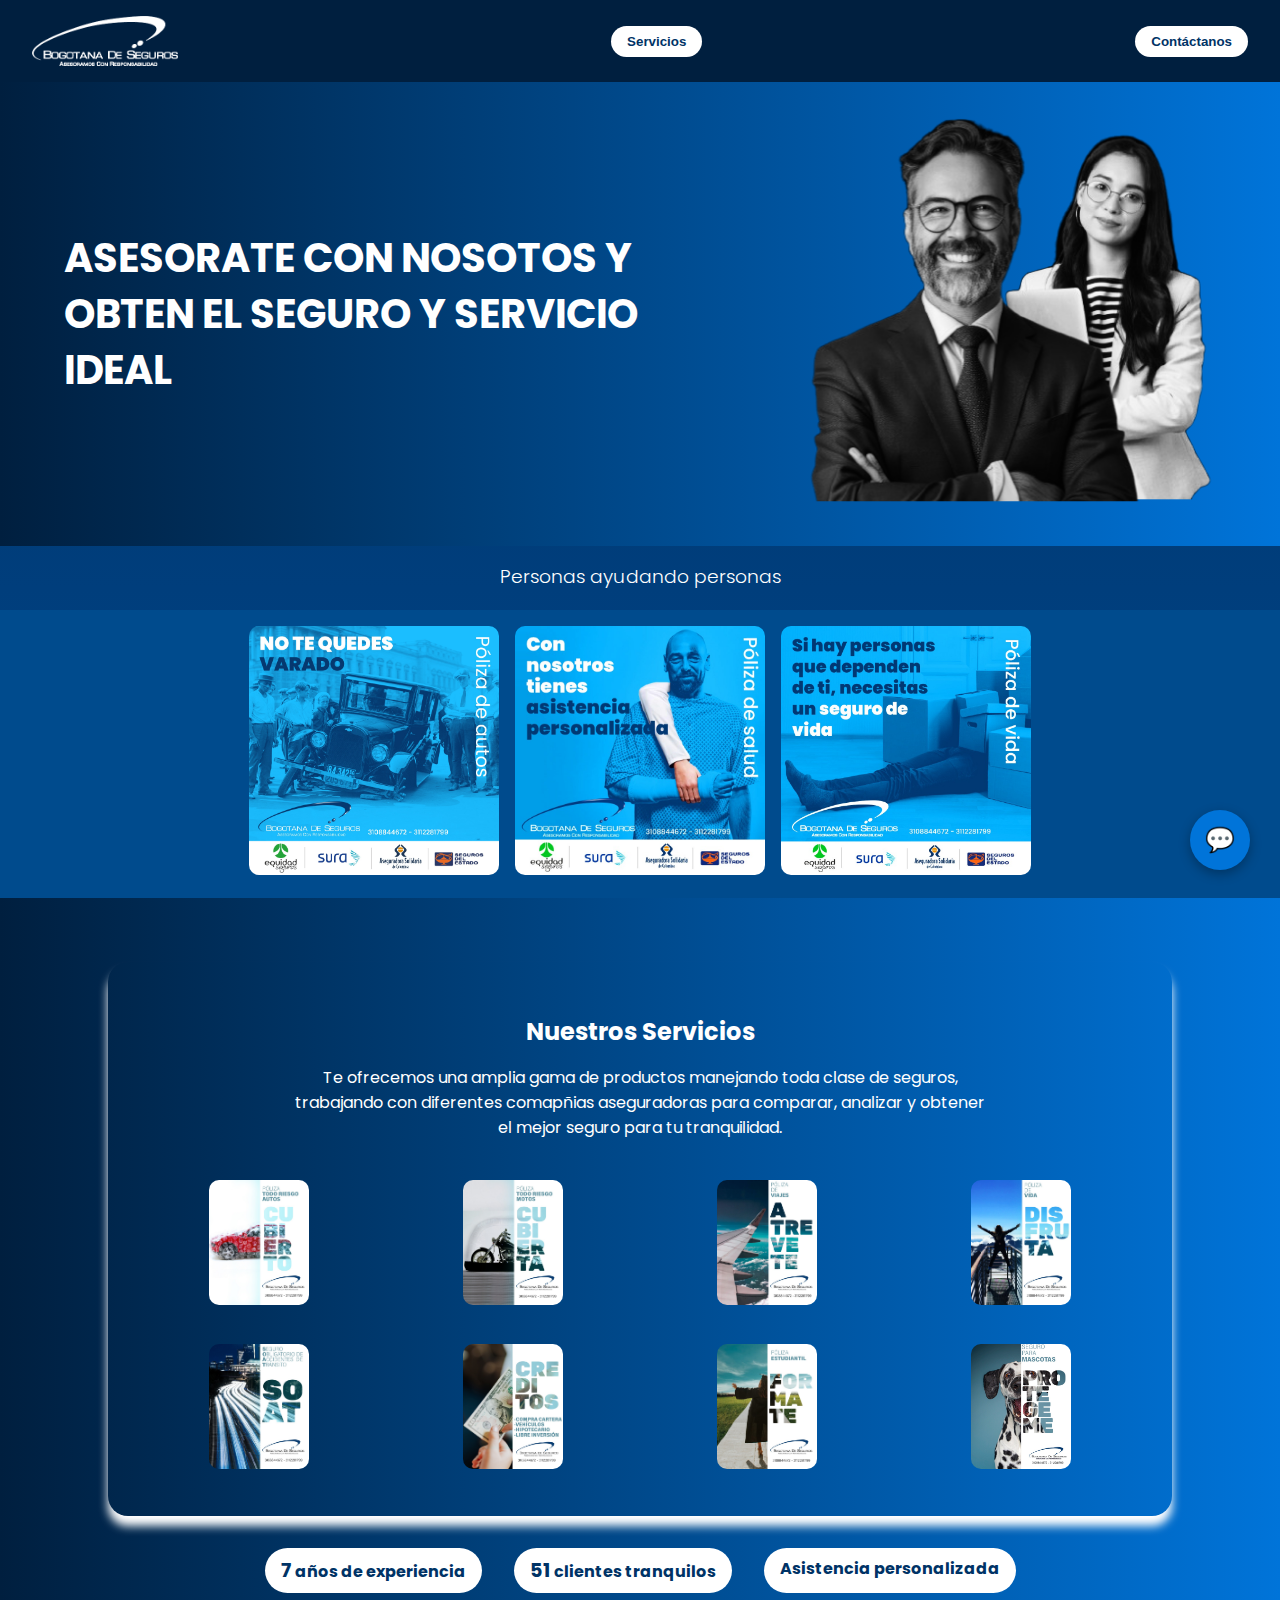
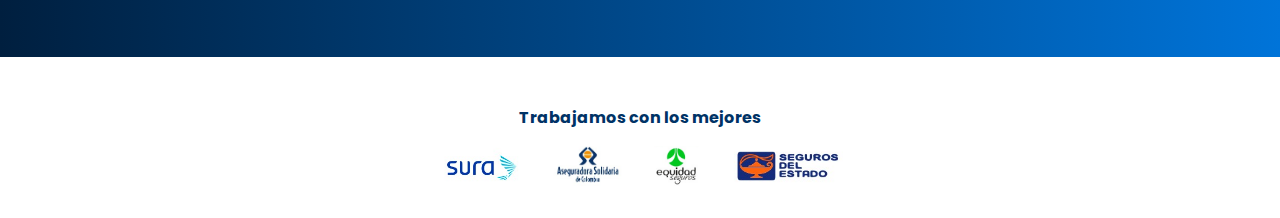
<file: ProyectoTecnologia/index.html>
<!DOCTYPE html>
<html lang="es">
<head>
  <meta charset="UTF-8">
  <title>Home</title>
  <link href="https://fonts.googleapis.com/css2?family=Poppins:wght@400;600&display=swap" rel="stylesheet">
  <link rel="stylesheet" href="stylesheet.css">
  <style>
    html {
      scroll-behavior: smooth;
    }

    .boton1, .boton2 {
      background-color: white;
      color: #003366;
      border: none;
      padding: 0.5rem 1rem;
      border-radius: 20px;
      cursor: pointer;
      font-weight: bold;
      text-decoration: none;
      display: inline-block;
      transition: transform 0.2s ease, background-color 0.2s ease;
    }

    .boton1:hover, .boton2:hover {
      background-color: #008ecc;
      transform: scale(1.05);
    }

    .contador {
      font-size: 1.2rem;
      color: #003366;
      font-weight: bold;
    }
  </style>
</head>
<body>

    <div class="box1">
        <img src="Imagenes/logo blanco bogotana png.png" alt="Logo">
        <div class="menu">
            <button class="boton" onclick="toggleServicios()">Servicios</button>
            <div class="submenu" id="submenuServicios">
                <a href="#autos"> Seguro de Autos</a>
                <a href="#vida"> Seguro de Vida</a>
                <a href="#hogar"> Seguro de Hogar</a>
                <a href="#viajes"> Seguro de Viajes</a>
            </div>
        </div>
        <button class="boton">Contáctanos</button>
    </div>

  <div class="box2">
    <h1>ASESORATE CON NOSOTOS Y OBTEN EL SEGURO Y SERVICIO IDEAL</h1>
    <div class="personas-box">
      <img src="Imagenes/man-with-glasses-beard-wearing-glasses-removebg-preview-Photoroom.png" alt="img1">
    </div>
  </div>

  <h3>Personas ayudando personas</h3>

  <div class="box3">
    <div class="imagenes-grid1">
      <a href="#"><img src="Imagenes/img1.jpg" alt="Imagen 1"></a>
      <a href="#"><img src="Imagenes/img2.jpg" alt="Imagen 2"></a>
      <a href="#"><img src="Imagenes/img3.jpg" alt="Imagen 3"></a>
    </div>
  </div>

  <div class="box4">
    <div class="box4_4">
      <h2 id="servicios">Nuestros Servicios</h2>
      <p>Te ofrecemos una amplia gama de productos manejando toda clase de seguros, trabajando con diferentes comapñias aseguradoras para comparar, analizar y obtener el mejor seguro para tu tranquilidad.</p>
      <div class="imagenes-grid2">
        <a href="seguroespec.html"><img src="Imagenes/1.jpg" alt="Imagen 1"></a>
        <a href="seguroespec.html"><img src="Imagenes/2.jpg" alt="Imagen 2"></a>
        <a href="seguroespec.html"><img src="Imagenes/3.jpg" alt="Imagen 3"></a>
        <a href="seguroespec.html"><img src="Imagenes/4.jpg" alt="Imagen 4"></a>
        <a href="seguroespec.html"><img src="Imagenes/5.jpg" alt="Imagen 5"></a>
        <a href="seguroespec.html"><img src="Imagenes/6.jpg" alt="Imagen 6"></a>
        <a href="seguroespec.html"><img src="Imagenes/7.jpg" alt="Imagen 7"></a>
        <a href="seguroespec.html"><img src="Imagenes/8.jpg" alt="Imagen 8"></a>
      </div>
    </div>

    <ul>
        <li><span id="contadorAnios" class="contador">0</span> años de experiencia</li>
        <li><span id="contadorClientes" class="contador">0</span> clientes tranquilos</li>
        <li>Asistencia personalizada</li>
      </ul>
  </div>

  <footer>
    <p>Trabajamos con los mejores</p>
    <div class="box6">
      <img src="Imagenes/sura.png" alt="Sura">
      <img src="Imagenes/aseguradora-solidaria.png" alt="Aseguradora Solidaria">
      <img src="Imagenes/equidad.png" alt="Equidad">
      <img src="Imagenes/seguros-estado.png" alt="Seguros del estado">
    </div>
  </footer>

  <script>
 const contadorClientes = document.getElementById("contadorClientes");
let numeroClientes = 0;
const totalClientes = 300;
const velocidadClientes = 15;

const animarClientes = setInterval(() => {
  if (numeroClientes < totalClientes) {
    numeroClientes++;
    contadorClientes.textContent = numeroClientes;
  } else {
    clearInterval(animarClientes);
  }
}, velocidadClientes);

// Contador animado de años de experiencia
const contadorAnios = document.getElementById("contadorAnios");
let numeroAnios = 0;
const totalAnios = 25;
const velocidadAnios = 100;

const animarAnios = setInterval(() => {
  if (numeroAnios < totalAnios) {
    numeroAnios++;
    contadorAnios.textContent = numeroAnios;
  } else {
    clearInterval(animarAnios);
  }
}, velocidadAnios);
  </script>

<button id="botonAyuda" class="boton-flotante" title="¿Necesitas ayuda?">💬</button>
<script>
    document.getElementById("botonAyuda").addEventListener("click", function() {
        alert("Hola 👋 ¿En qué podemos ayudarte?");
    });
    </script>
    
    <script>
        function toggleServicios() {
            const menu = document.getElementById('submenuServicios');
            menu.style.display = menu.style.display === 'block' ? 'none' : 'block';
        }
    
        // Cerrar si se hace clic fuera
        window.addEventListener('click', function(e) {
            const submenu = document.getElementById('submenuServicios');
            const button = document.querySelector('.menu button');
            if (!submenu.contains(e.target) && !button.contains(e.target)) {
                submenu.style.display = 'none';
            }
        });
    </script>
</body>
</html>
</file>
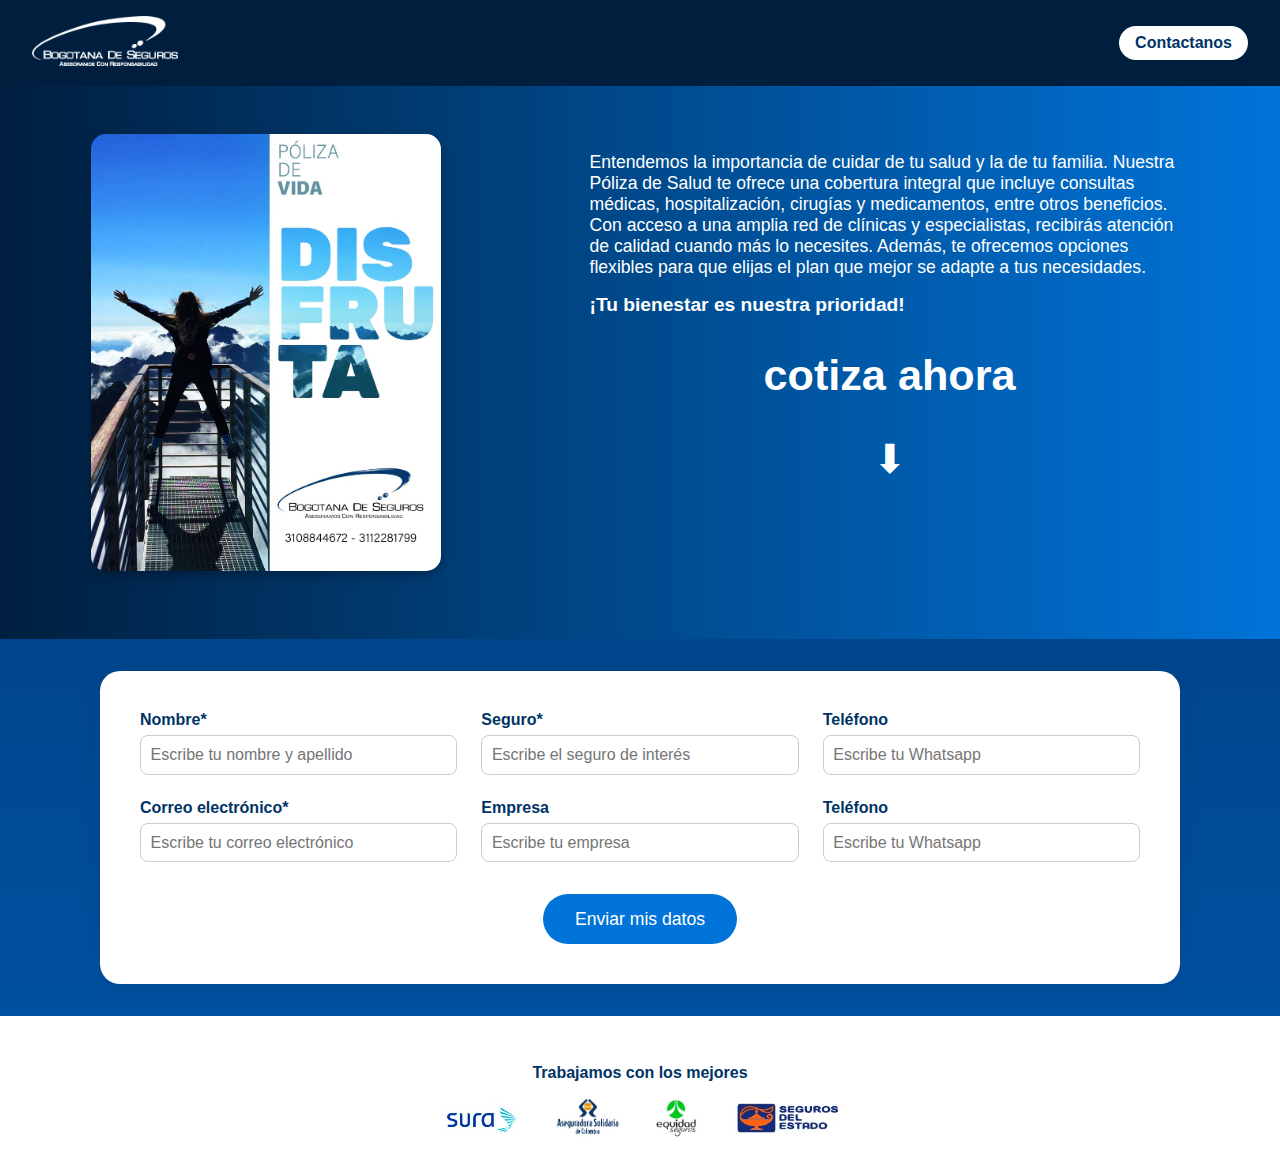
<file: ProyectoTecnologia/seguroespec.html>
<!DOCTYPE html>
<html lang="es">
<head>
    <meta charset="UTF-8">
    <title>Seguros</title>

    <link rel="stylesheet" href="seguros.css">
</head>
<body>
    <div class="box1">
        <a href="index.html"><img src="Imagenes/logo blanco bogotana png.png" alt="Logo"></a>
        <a href="#" class="boton">Contactanos</a>
    </div>

    <div class="box2">
        <div class="box2-left">
            <img src="Imagenes/4.jpg" alt="Póliza de vida">
        </div>
        <div class="box2-right">
            <p>Entendemos la importancia de cuidar de tu salud y la de tu familia. Nuestra Póliza de Salud te ofrece una cobertura integral que incluye consultas médicas, hospitalización, cirugías y medicamentos, entre otros beneficios. Con acceso a una amplia red de clínicas y especialistas, recibirás atención de calidad cuando más lo necesites. Además, te ofrecemos opciones flexibles para que elijas el plan que mejor se adapte a tus necesidades.</p>
            <strong>¡Tu bienestar es nuestra prioridad!</strong>
                <div class="cotiza">
                    <h2>cotiza ahora</h2>
                </div>
            <div class="flecha">⬇</div>
        </div>
    </div>
    
    <div class="formulario-box">
        <form>
            <div class="form-grid">
                <div class="input-group">
                    <label>Nombre*</label>
                    <input type="text" placeholder="Escribe tu nombre y apellido">
                </div>
                <div class="input-group">
                    <label>Seguro*</label>
                    <input type="text" placeholder="Escribe el seguro de interés">
                </div>
                <div class="input-group">
                    <label>Teléfono</label>
                    <input type="text" placeholder="Escribe tu Whatsapp">
                </div>
                <div class="input-group">
                    <label>Correo electrónico*</label>
                    <input type="email" placeholder="Escribe tu correo electrónico">
                </div>
                <div class="input-group">
                    <label>Empresa</label>
                    <input type="text" placeholder="Escribe tu empresa">
                </div>
                <div class="input-group">
                    <label>Teléfono</label>
                    <input type="text" placeholder="Escribe tu Whatsapp">
                </div>
            </div>
            <button class="boton-enviar" type="submit">Enviar mis datos</button>
        </form>
    </div>


</body>

<footer>
    <p>Trabajamos con los mejores</p>
    <div class="box6">
    <img src="Imagenes/sura.png" alt="Sura">
    <img src="Imagenes/aseguradora-solidaria.png" alt="Aseguradora Solidaria">
    <img src="Imagenes/equidad.png" alt="Equidad">
    <img src="Imagenes/seguros-estado.png" alt="Seguros del estado">
    </div>
</footer>
</html>
</file>
<file: ProyectoTecnologia/stylesheet.css>
html,body {
    margin: 0;
    font-family: 'Poppins', sans-serif;
    background: linear-gradient(to bottom, #003366, #0055aa);
    color: white;
    overflow-x: hidden;
    width: 100%;
}

.boton1 {
    background-color: white;
    color: #003366;
    border: none;
    padding: 0.5rem 1rem;
    border-radius: 20px;
    cursor: pointer;
    font-weight: bold;
    text-decoration: none;
    display: inline-block;
}

.boton2 {
    background-color: white;
    color: #003366;
    border: none;
    padding: 0.5rem 1rem;
    border-radius: 20px;
    cursor: pointer;
    font-weight: bold;
    text-decoration: none;
    display: inline-block;
}

.box1 {
    display: flex;
    justify-content: space-between;
    align-items: center;
    padding: 1rem 2rem;
    background-color: #001f3f;
}

.box1 button {
    background-color: white;
    color: #003366;
    border: none;
    padding: 0.5rem 1rem;
    border-radius: 20px;
    cursor: pointer;
    font-weight: bold;
}

.box1 button:hover {
    background-color: #008ecc;
}

.box1 img {
    height: 50px;
}

.box2 {
    display: flex;
    justify-content: center;
    align-items: center;
    padding: 2rem 4rem;
    background: linear-gradient(to right, #001f3f, #0074D9);

}

.box2 h1 {
    width: 100%;
    max-width: 600px; 
    font-size: 2.5rem;
    line-height: 1.4;
    color: white;
    word-wrap: break-word;
    white-space: normal;
}

.personas-box {
    display: flex;
    justify-content: center;
    align-items: flex-end;
    gap: 2rem;
    width: 50%;
}

.personas-box img {
    max-height: 400px;
    height: auto;
    width: auto;
    object-fit: contain;
    transition: transform 0.3s ease;
}

.personas-box img:hover {
    transform: scale(1.05);
}



h3 {
    text-align: center;
    margin-top: 1rem;
    font-weight: 300;
}

#personas{
    display: flex;
    justify-content: flex-end;
}

.box3 {
    display: flex;
    justify-content: center;
    flex-wrap: wrap; 
    gap: 1rem;
    padding: 1rem 6rem;
    background-color: #004b8d;
}

.box3 img {
    flex: 1 1 300px; 
    width: 30%;
    border-radius: 10px;
}

.imagenes-grid1 {
    display: flex;
    justify-content: center;
    align-items: center;
    gap: 1rem; 
}

.imagenes-grid1 img {
    width: 250px; /* o el tamaño fijo que desees */
    height: auto;
    flex-shrink: 0; /* evita que se achiquen */
    border-radius: 10px;
    transition: transform 0.3s ease;
    transition: transform 0.3s ease;
}

.imagenes-grid1 img:hover {
    transform: scale(1.05);
}

.box4 {
    
    background: linear-gradient(to right, #001f3f, #0074D9);
    color: white;
    padding: 2rem;
    text-align: center;
}

.box4 h2 {
    color: white;
    margin-bottom: 1rem;
}

.box4 p {
    max-width: 700px;
    margin: auto;
    margin-bottom: 2rem;
}

.box4 a img {
    width: 100px;
    margin: 0.5rem;
    border-radius: 10px;
}

.imagenes-grid2 {
    display: grid;
    grid-template-columns: repeat(4, 1fr); /* 4 columnas */
    gap: 1rem;
    justify-items: center;
    margin-top: 2rem;
}

.imagenes-grid2 img {
    width: 100px;
    border-radius: 10px;
    transition: transform 0.3s ease;
}

.imagenes-grid2 img:hover {
    transform: scale(1.05);
}

.box4_4 {
   
    border-radius: 20px;
    padding: 2rem;
    margin: 2rem auto;
    max-width: 1000px;
    box-shadow: 0 10px 10px white;
}

ul {
    display: flex;
    justify-content: center;
    gap: 2rem;
    list-style: none;
    margin: 2rem 0;
    padding: 0;
    font-weight: bold;
}

li {
    background-color: white;
    color: #003366;
    padding: 0.5rem 1rem;
    border-radius: 30px;
}

footer {
    background-color: white;
    padding: 2rem 1rem;
    text-align: center;
}

footer p {
    color: #003366;
    font-weight: bold;
    margin-bottom: 1rem;
}

.box6 {
    display: flex;
    justify-content: center;
    flex-wrap: wrap;
    gap: 2rem;
}

.box6 img {
    height: 40px;
}
.ayuda-flotante {
    position: fixed;
    bottom: 20px;
    right: 20px;
    z-index: 999;
    text-align: center;
}

#ayudaBtn {
    background-color: #005fa3;
    color: white;
    border: none;
    border-radius: 50%;
    width: 50px;
    height: 50px;
    font-size: 1.5rem;
    cursor: pointer;
    box-shadow: 0 4px 12px rgba(0,0,0,0.2);
}

.tooltip {
    background-color: white;
    color: #003366;
    padding: 0.7rem 1rem;
    border-radius: 12px;
    margin-top: 0.5rem;
    font-weight: bold;
    box-shadow: 0 4px 10px rgba(0,0,0,0.2);
    animation: fadeIn 0.3s ease;
}

@keyframes fadeIn {
    from { opacity: 0; transform: translateY(10px); }
    to { opacity: 1; transform: translateY(0); }
}
.boton-flotante {
    position: fixed;
    bottom: 30px;
    right: 30px;
    background-color: #0074D9;
    color: white;
    border: none;
    border-radius: 50%;
    width: 60px;
    height: 60px;
    font-size: 24px;
    box-shadow: 0 4px 12px rgba(0,0,0,0.3);
    cursor: pointer;
    transition: transform 0.3s ease, background-color 0.3s ease;
    z-index: 1000;
}

.boton-flotante:hover {
    transform: scale(1.1);
    background-color: #005fa3;
}
.menu {
    position: relative;
}

.submenu {
    display: none;
    position: absolute;
    top: 100%;
    left: 0;
    background-color: white;
    border: 2px solid #003366;
    border-radius: 10px;
    padding: 0.5rem 1rem;
    z-index: 1000;
    box-shadow: 0 4px 12px rgba(0,0,0,0.15);
    min-width: 200px;
}

.submenu a {
    display: block;
    padding: 0.5rem 0;
    color: #003366;
    text-decoration: none;
    font-weight: bold;
}

.submenu a:hover {
    text-decoration: underline;
}
@media (max-width: 768px) {
    .box1 {
        flex-direction: column;
        text-align: center;
        gap: 1rem;
    }

    .box2 {
        flex-direction: column;
        text-align: center;
        padding: 2rem 1rem;
    }

    .box2-left img {
        max-width: 100%;
    }

    .box2-right {
        margin-top: 1.5rem;
    }

    .form-grid {
        grid-template-columns: 1fr;
    }

    .boton-enviar {
        width: 100%;
    }

    footer p {
        font-size: 1rem;
    }
}
</file>
<file: ProyectoTecnologia/seguros.css>
body {
    margin: 0;
    font-family: Arial, sans-serif;
    background: linear-gradient(to bottom, #003366, #0055aa);
    color: white;
}

.boton {
    background-color: white;
    color: #003366;
    border: none;
    padding: 0.5rem 1rem;
    border-radius: 20px;
    cursor: pointer;
    font-weight: bold;
    text-decoration: none;
    display: inline-block;
}

.box1 {
    background-color: #001f3f;
    color: white;
    display: flex;
    justify-content: space-between;
    align-items: center;
    padding: 1rem 2rem;
}

.box1 img {
    height: 50px;
}

.box1 button {
    background-color: white;
    color: #003366;
    border: none;
    padding: 0.5rem 1rem;
    border-radius: 20px;
    cursor: pointer;
    font-weight: bold;
}

.box1 button:hover {
    background-color: #008ecc;
}

.box2 {
    display: flex;
    flex-wrap: wrap;
    justify-content: space-around;
    background: linear-gradient(to right, #001f3f, #0074D9);
    color: white;
    padding: 3rem 2rem;
}

.box2-left img {
    width: 100%;
    max-width: 350px;
    border-radius: 15px;
    box-shadow: 0 4px 12px rgba(0, 0, 0, 0.3);
    margin-bottom: 1rem;
}

.box2-right {
    max-width: 600px;
    margin-left: 2rem;
}

.box2-right p {
    font-size: 1.1rem;
    margin-bottom: 1rem;
}

.box2-right strong {
    font-size: 1.2rem;
    display: block;
    margin-top: 1rem;
}

.cotiza {
    text-align: center;
    font-size: 1.8rem;
    font-weight: bold;
    margin-top: 2rem;
}

.flecha {
    font-size: 2.5rem;
    text-align: center;
    margin-top: 0.5rem;
}


.formulario-box {
    background-color: white;
    max-width: 1000px;
    margin: 2rem auto;
    padding: 2.5rem;
    border-radius: 20px;
    box-shadow: 0 4px 18px rgba(0,0,0,0.1);
}

.form-grid {
    display: grid;
    grid-template-columns: repeat(auto-fit, minmax(280px, 1fr));
    gap: 1.5rem;
}

.input-group {
    display: flex;
    flex-direction: column;
}

.input-group label {
    font-weight: 600;
    margin-bottom: 0.4rem;
    color: #003366;
}

.input-group input {
    padding: 0.6rem;
    border: 1px solid #ccc;
    border-radius: 8px;
    font-size: 1rem;
    transition: border-color 0.3s ease;
}

.input-group input:focus {
    border-color: #0074D9;
    outline: none;
}

.boton-enviar {
    display: block;
    margin: 2rem auto 0;
    background-color: #0074D9;
    color: white;
    border: none;
    padding: 0.9rem 2rem;
    font-size: 1.1rem;
    border-radius: 30px;
    cursor: pointer;
    transition: background-color 0.3s ease;
}

.boton-enviar:hover {
    background-color: #005fa3;
}

footer {
    background-color: white;
    padding: 2rem 1rem;
    text-align: center;
}

footer p {
    color: #003366;
    font-weight: bold;
    margin-bottom: 1rem;
}

.box6 {
    display: flex;
    justify-content: center;
    flex-wrap: wrap;
    gap: 2rem;
}

.box6 img {
    height: 40px;
}

/* --- Responsive ajustes --- */
@media (max-width: 768px) {
    .box2 {
        flex-direction: column;
        text-align: center;
    }

    .box2-right {
        margin-left: 0;
        margin-top: 2rem;
    }
}
</file>
